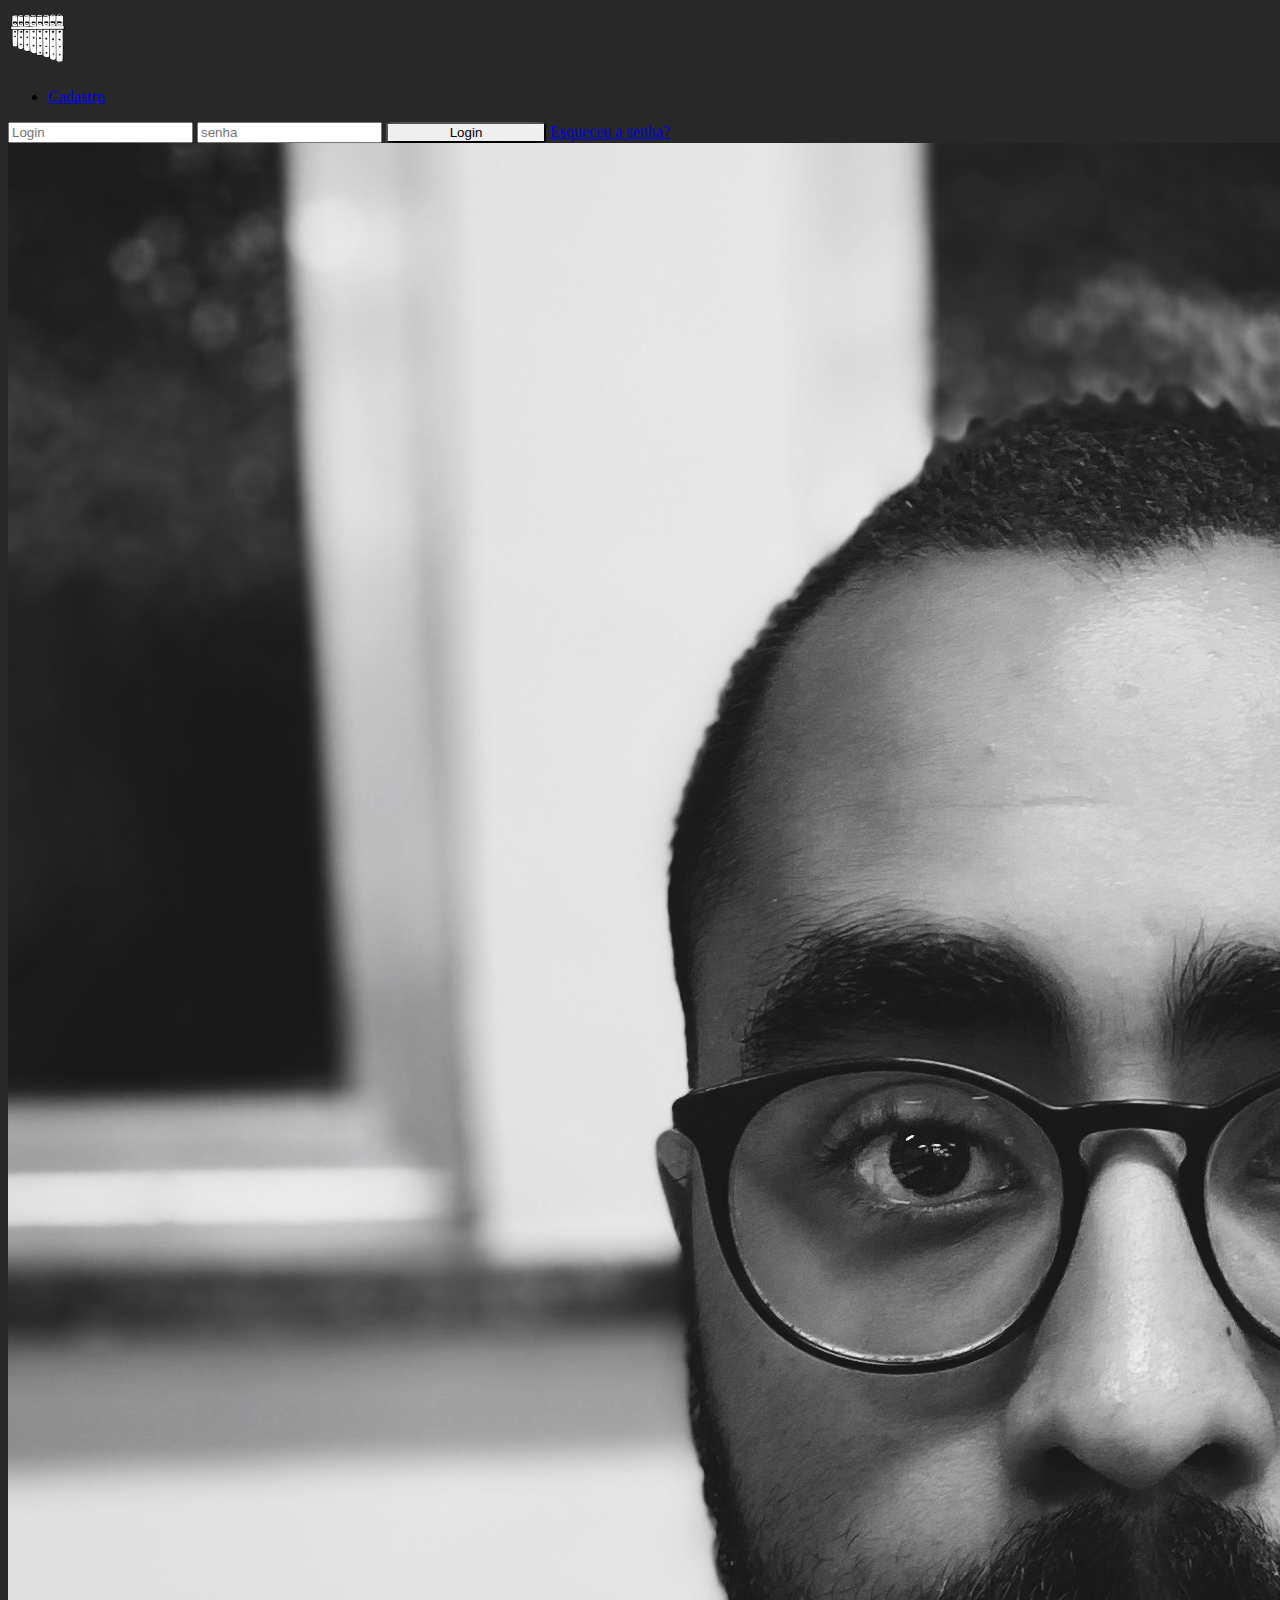
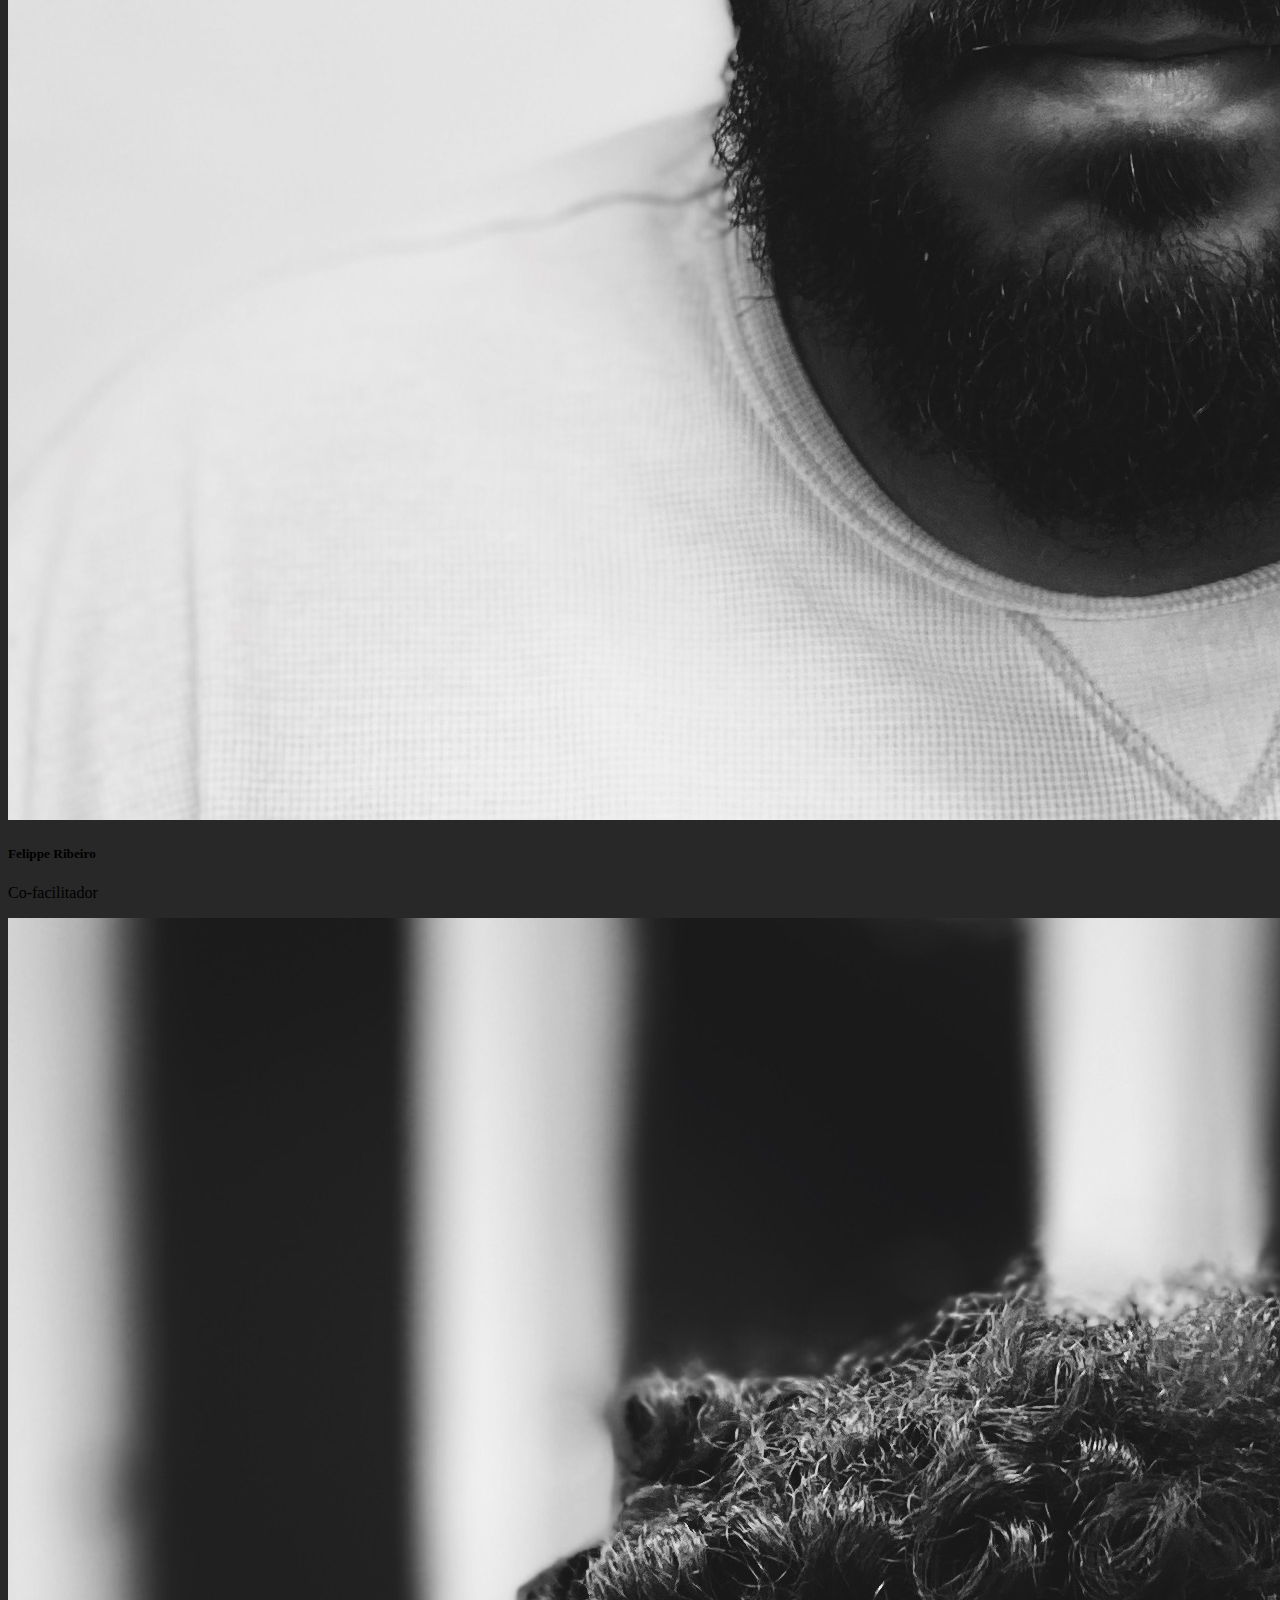
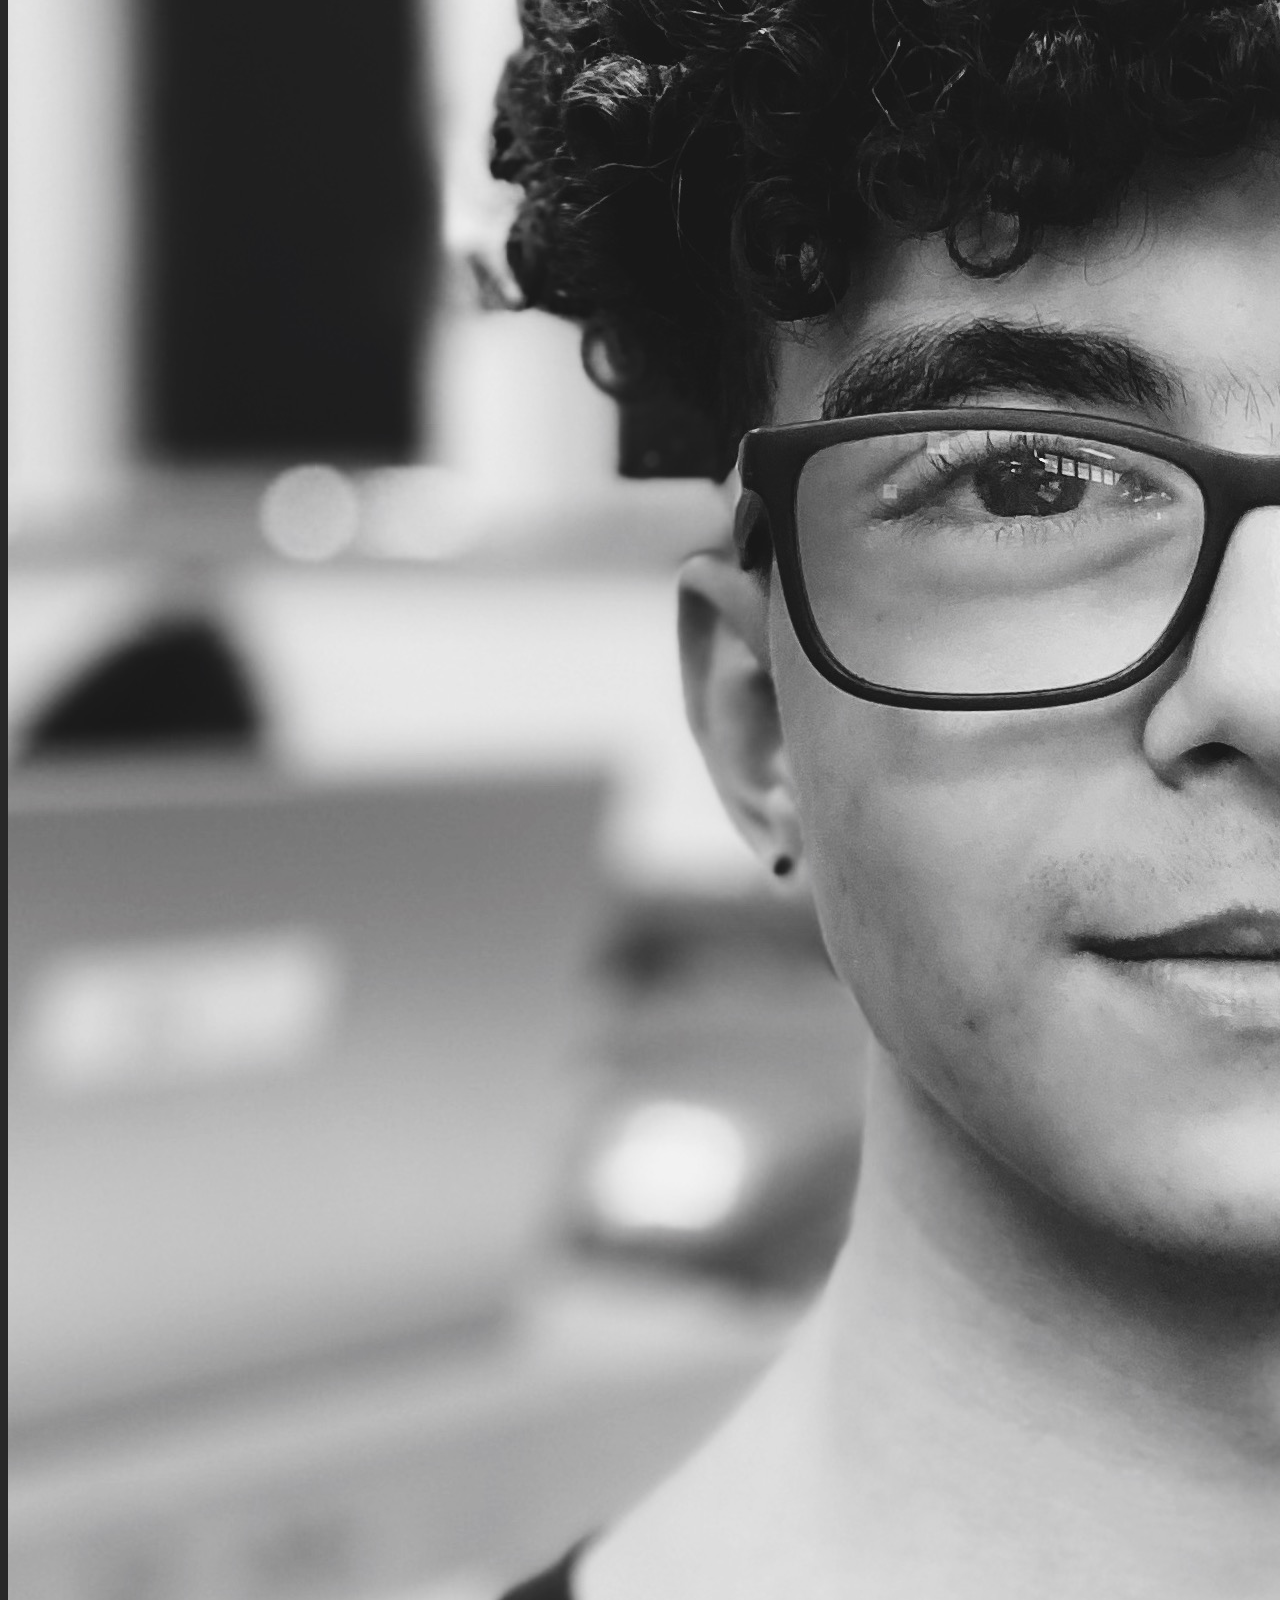
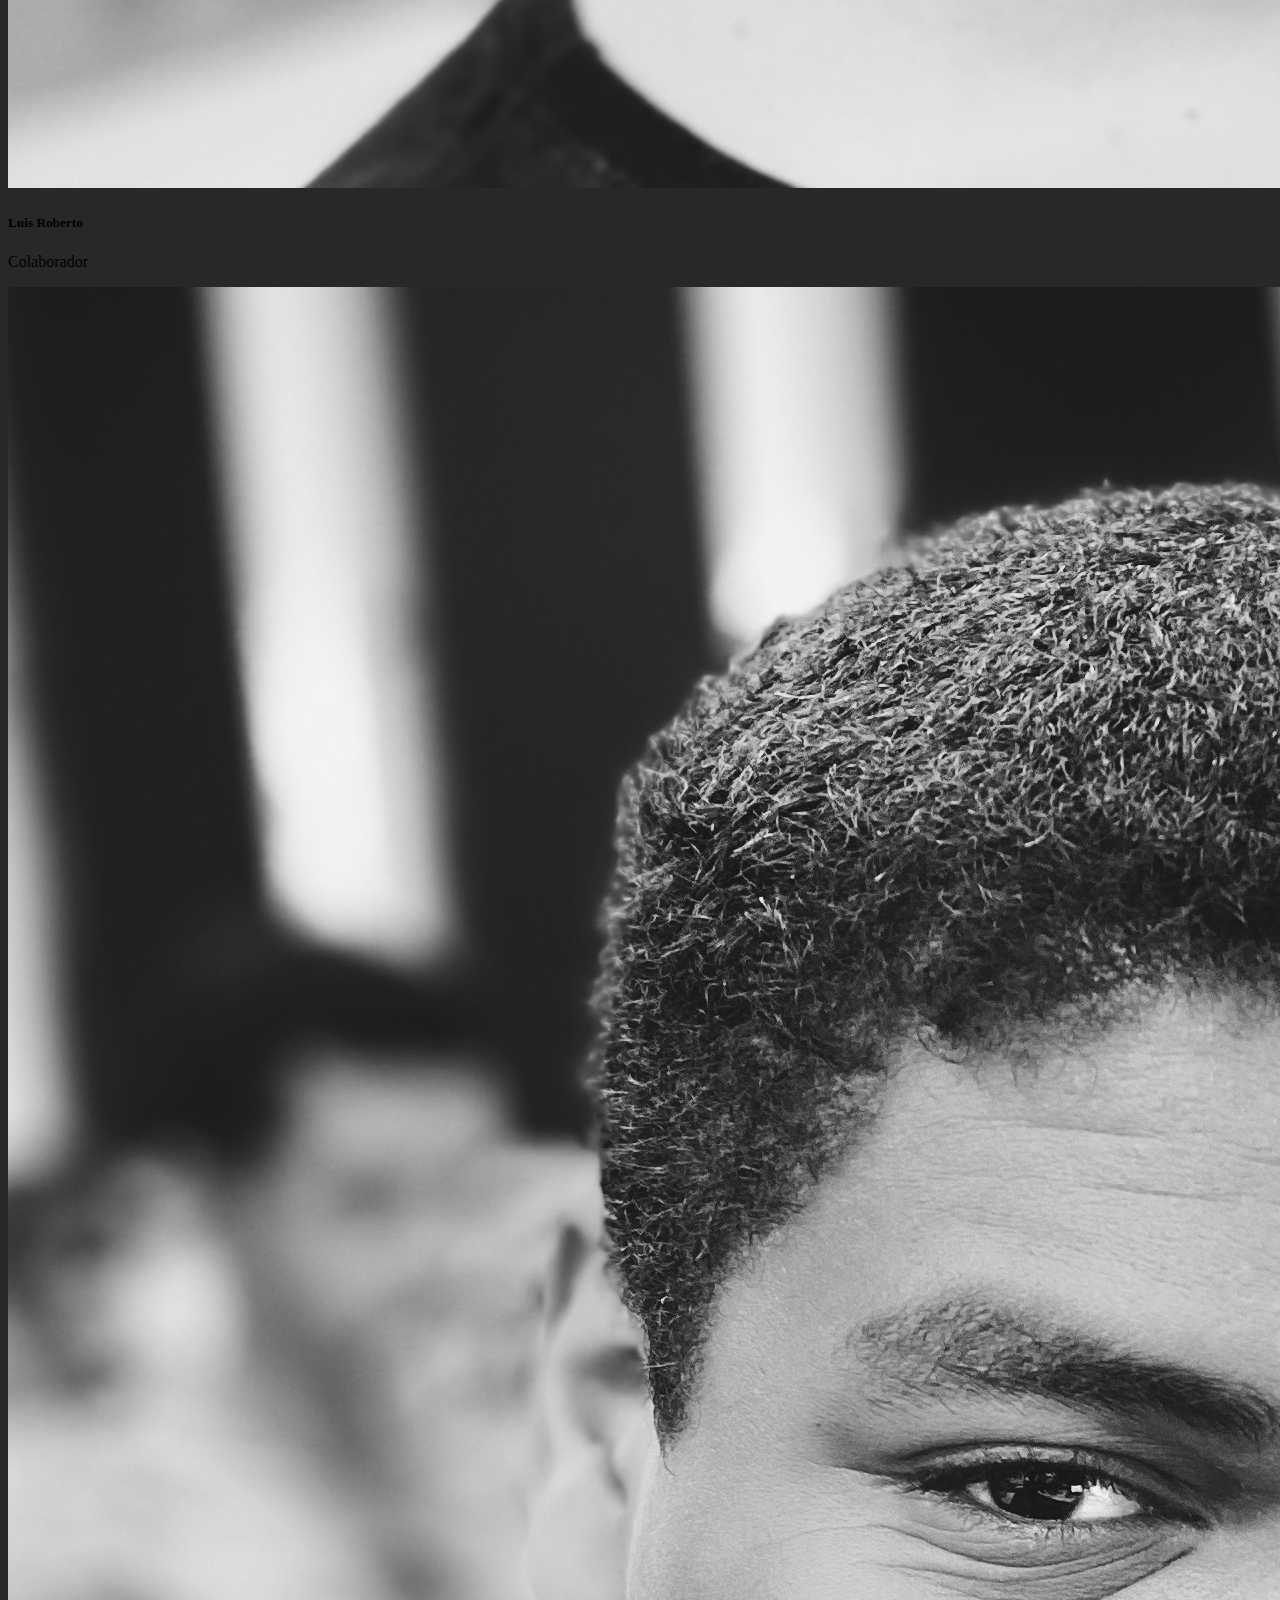
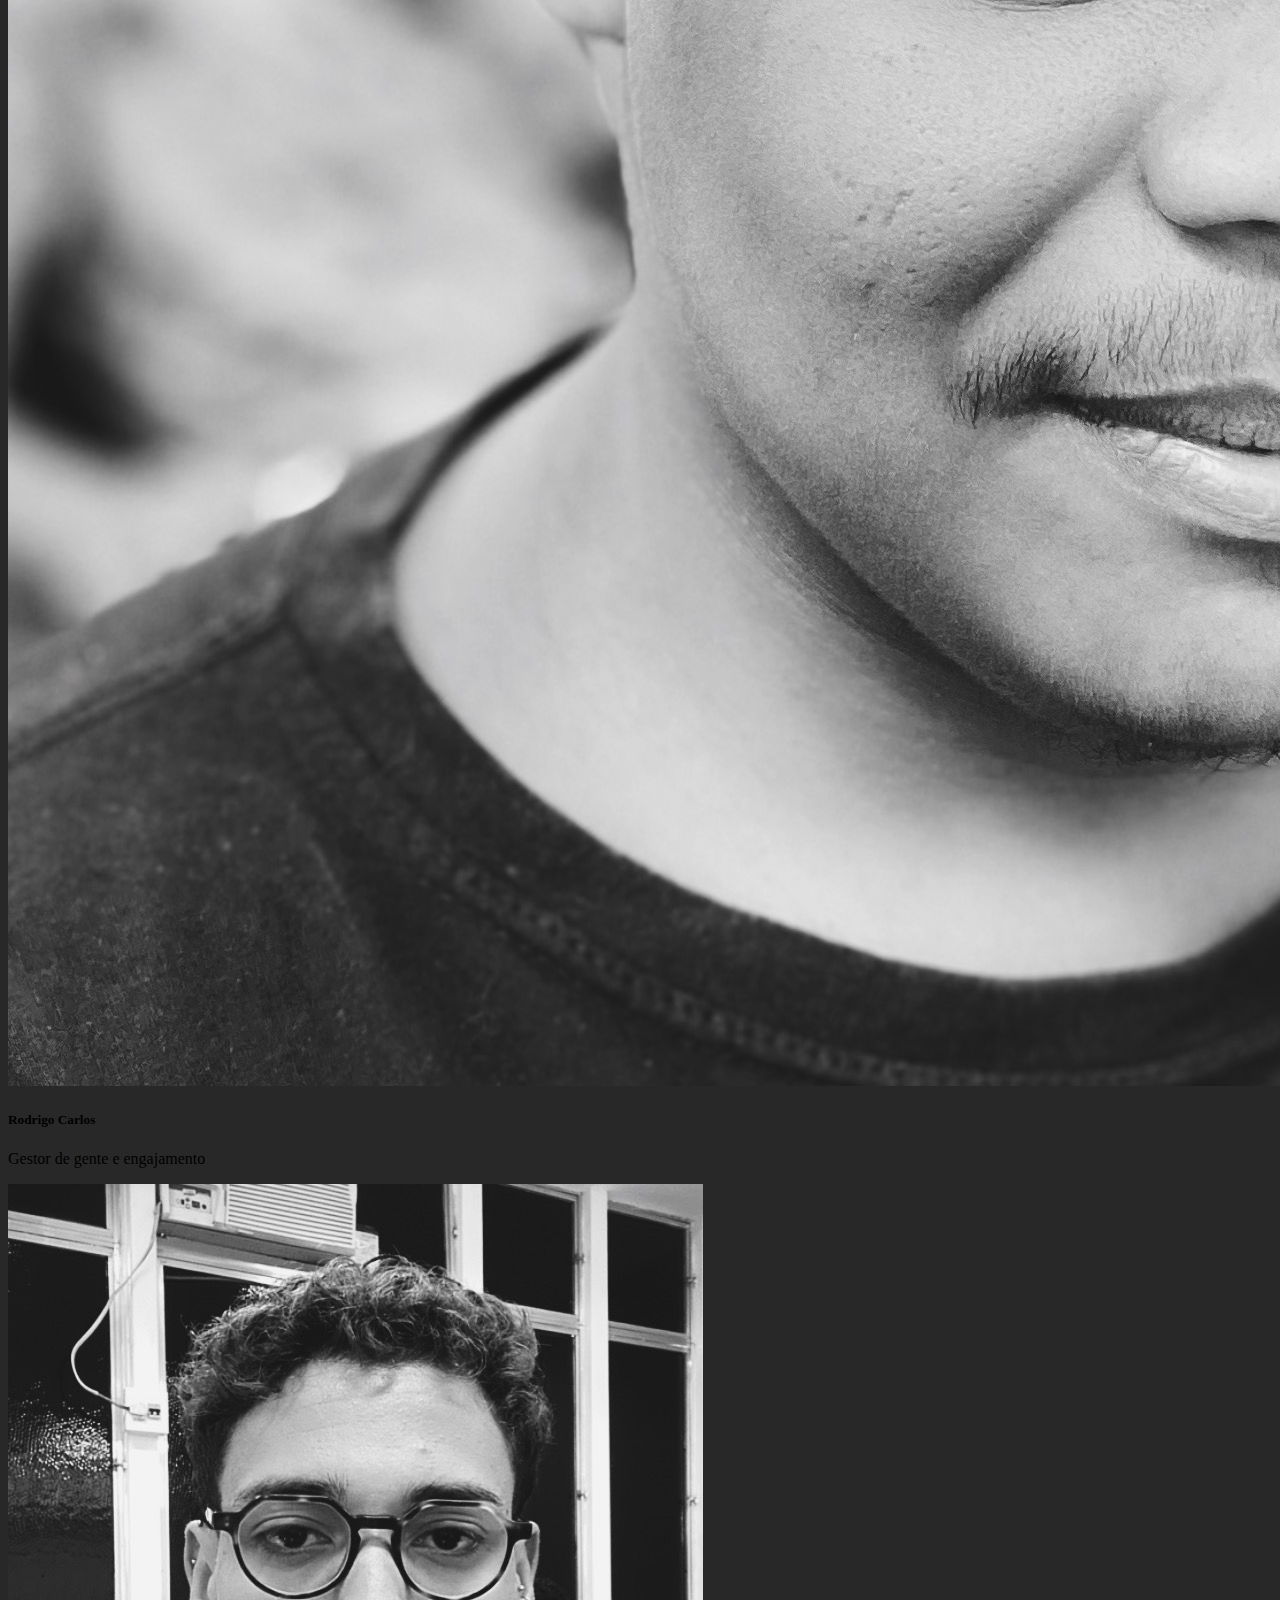
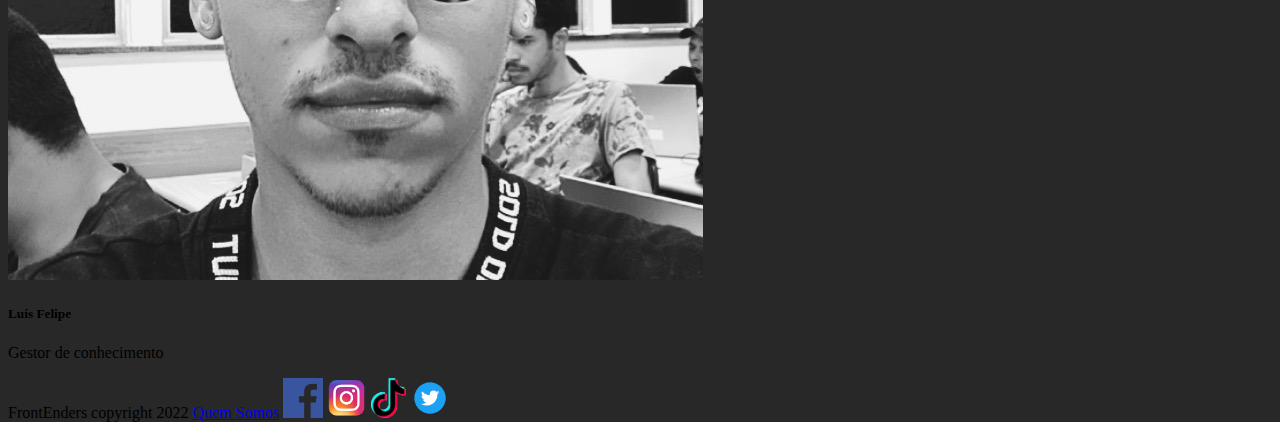
<file: equipe.html>
<!DOCTYPE html>
<html lang="pt-br">
<head>
    <meta charset="UTF-8">
    <meta http-equiv="X-UA-Compatible" content="IE=edge">
    <meta name="viewport" content="width=device-width, initial-scale=1.0">
    <title>Nossa equipe</title>
    <link rel="shortcut icon" href="./assets/logoFaunoPreto.png" type="image/x-icon">
    <link href="https://cdn.jsdelivr.net/npm/bootstrap@5.2.3/dist/css/bootstrap.min.css" rel="stylesheet" integrity="sha384-rbsA2VBKQhggwzxH7pPCaAqO46MgnOM80zW1RWuH61DGLwZJEdK2Kadq2F9CUG65" crossorigin="anonymous">
    <link rel="stylesheet" href="./CSS/styles.css">
</head>
<body>
  <nav class="navbar navbar-expand-lg navbar-light">
    <div class="container-fluid">
      <a href="./index.html"><img id="logoFauno" src="./assets/logoFauno.png"  class="icone" alt=""></a>
      <div class="collapse navbar-collapse" id="navbarSupportedContent">
        <ul class="navbar-nav me-auto mb-2 mb-lg-0">
          <li class="nav-item">
            <a class="nav-link text-white" href="./form.html">Cadastro</a>
          </li>
        </ul>
        <div id="formu" class="d-flex">
          <input id="inputEmail" class="form-control me-2 bg-dark text-white" type="email" placeholder="Login" aria-label="email">
          <input id="inputSenha"class="form-control me-2 bg-dark text-white" type="password" placeholder="senha" aria-label="senha">
          <button type="submit" id="botaoLogin" onclick="validaForm()">Login</button>
          <a class="input text-white text-center" href="./RecupLogin.html">Esqueceu a senha?</a>
        </div>
      </div>
    </div>
  </nav>
  <main>
      <div class="row row-cols-1 row-cols-md-4 g-4 bg-dark">
          <div class="card bg-dark d-flex align-items-center">
            <img src="./assets/fe.jpeg" class="card-img-top imgFotoEquipe" alt="...">
            <div class="card-body bg-dark">
              <h5 class="card-title text-white">Felippe Ribeiro </h5>
              <p class="card-text text-white">Co-facilitador</p>
            </div>
          </div>
          <div class="card bg-dark d-flex align-items-center">
            <img src="./assets/lu.jpeg" class="card-img-top imgFotoEquipe" alt="...">
            <div class="card-body">
              <h5 class="card-title text-white">Luis Roberto</h5>
              <p class="card-text text-white">Colaborador</p>
            </div>
          </div>
          <div class="card bg-dark d-flex align-items-center">
            <img src="./assets/rod.jpeg" class="card-img-top imgFotoEquipe" alt="...">
            <div class="card-body">
              <h5 class="card-title text-white">Rodrigo Carlos</h5>
              <p class="card-text text-white">Gestor de gente e engajamento</p>
            </div>
          </div>
          <div class="card bg-dark d-flex align-items-center">
            <img src="./assets/lip.jpeg" class="card-img-top imgFotoEquipe" alt="...">
            <div class="card-body">
              <h5 class="card-title text-white">Luís Felipe</h5>
              <p class="card-text text-white">Gestor de conhecimento</p>
            </div>
          </div>
      </div>
    </main>
    <footer class="text-white text-center d-flex flex-column" >
      <span>
        FrontEnders copyright 2022
      </span> 
      <a class="nav-link text-white" id="quemSomos" href="./equipe.html">Quem Somos</a>
      <span>
        <img id="imgFooter" src="./assets/Facebook.png" alt="facebook">
        <img id="imgFooter" src="./assets/instagram.png" alt="instagram">
        <img id="imgFooter" src="./assets/TikTok.png" alt="tiktok">
        <img id="imgFooter" src="./assets/twitter.png" alt="twitter">
      </span>
    </footer>
    <script src="./apps/fauno.js"></script>
    <script src="./apps/enter.js"></script>
    <script src="./apps/login.js"></script>
  </body>
</html>
</file>
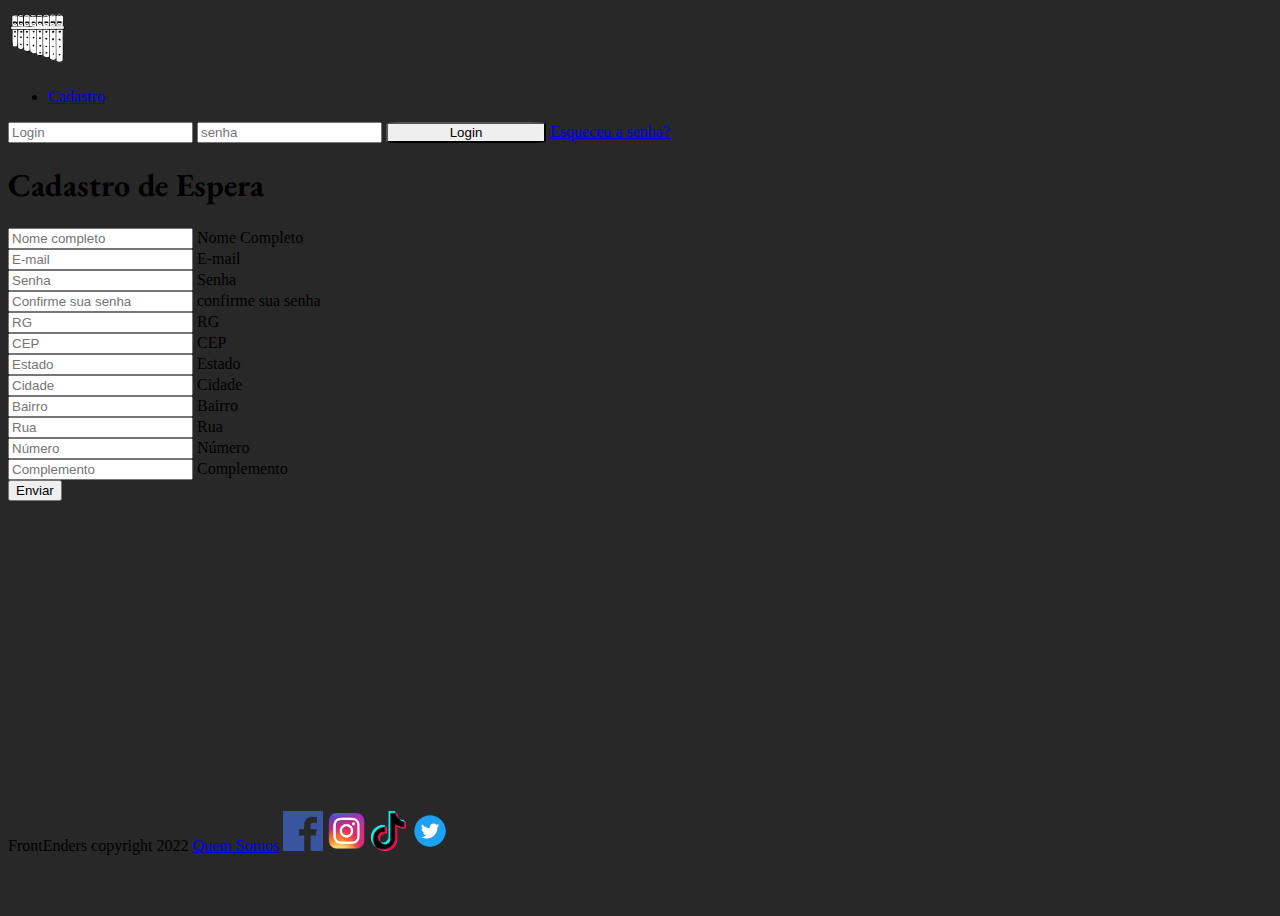
<file: form.html>
<!DOCTYPE html>
<html lang="pt-br">
<head>
    <meta charset="UTF-8">
    <meta http-equiv="X-UA-Compatible" content="IE=edge">
    <meta name="viewport" content="width=device-width, initial-scale=1.0">
    <title>Cadastro</title>
    <link rel="shortcut icon" href="./assets/logoFaunoPreto.png" type="image/x-icon">
    <script src="https://cdn.jsdelivr.net/npm/bootstrap@5.2.3/dist/js/bootstrap.bundle.min.js" integrity="sha384-kenU1KFdBIe4zVF0s0G1M5b4hcpxyD9F7jL+jjXkk+Q2h455rYXK/7HAuoJl+0I4" crossorigin="anonymous"></script>
    <link href="https://cdn.jsdelivr.net/npm/bootstrap@5.2.3/dist/css/bootstrap.min.css" rel="stylesheet" integrity="sha384-rbsA2VBKQhggwzxH7pPCaAqO46MgnOM80zW1RWuH61DGLwZJEdK2Kadq2F9CUG65" crossorigin="anonymous">
    <link href="./CSS/styles.css" rel="stylesheet">
  </head>
<body>
  <nav class="navbar navbar-expand-lg navbar-light">
    <div class="container-fluid">
      <a href="./index.html"><img id="logoFauno" src="./assets/logoFauno.png"  class="icone" alt=""></a>
      <div class="collapse navbar-collapse" id="navbarSupportedContent">
        <ul class="navbar-nav me-auto mb-2 mb-lg-0">
          <li class="nav-item">
            <a class="nav-link text-white" href="./form.html">Cadastro</a>
          </li>
        </ul>
        <div id="formu" class="d-flex">
          <input id="inputEmail" class="form-control me-2 bg-dark text-white" type="email" placeholder="Login" aria-label="email">
          <input id="inputSenha"class="form-control me-2 bg-dark text-white" type="password" placeholder="senha" aria-label="senha">
          <button type="submit" id="botaoLogin"  onclick="validaForm()">Login</button>
          <a class="input text-white text-center" href="./RecupLogin.html">Esqueceu a senha?</a>
        </div>
      </div>
    </div>
  </nav>
<main class="bg-white">
    <h1 class="text-center">Cadastro de Espera</h1>
  <form class="container col-6 col-md-3 needs-validation" id="formCadastro" novalidate>
    <div class="form-floating mb-4">
      <input type="text" class="form-control" id="nomeCadastro" placeholder="Nome completo">
      <label for="nomeCadastro">Nome Completo</label>
    </div>
    <div class="form-floating mb-4">
      <input type="text" class="form-control" id="emailCadastro" placeholder="E-mail">
      <label for="emailCadastro">E-mail</label>
    </div>
    <div class="form-floating mb-4">
      <input type="password" class="form-control" id="senhaCadastro" placeholder="Senha">
      <label for="senhaCadastro">Senha</label>
    </div>
    <div class="form-floating mb-4">
      <input type="password" class="form-control" id="confirmaSenhacadastro" placeholder="Confirme sua senha">
      <label for="confirmaSenhacadastro">confirme sua senha</label>
    </div>
    <div class="form-floating mb-4">
      <input type="text" class="form-control" id="rgCadastro" placeholder="RG">
      <label for="rgCadastro">RG</label>
    </div>
    <div class="form-floating mb-4">
      <input type="text" class="form-control" id="cepCadastro" placeholder="CEP">
      <label for="cepCadastro">CEP</label>
    </div>
    </div>
    <div class="form-floating mb-4">
      <input type="text" class="form-control" id="estadoCadastro" placeholder="Estado">
      <label for="estadoCadastro">Estado</label>
    </div>
    <div class="form-floating mb-4">
      <input type="text" class="form-control" id="cidadeCadastro" placeholder="Cidade">
      <label for="cidadeCadastro">Cidade</label>
    </div>
    <div class="form-floating mb-4">
      <input type="text" class="form-control" id="bairroCadastro" placeholder="Bairro">
      <label for="bairroCadastro">Bairro</label>
    </div>
    <div class="form-floating mb-4">
      <input type="Text" class="form-control" id="ruaCadastro" placeholder="Rua">
      <label for="ruaCadastro">Rua</label>
    </div>
    <div class="form-floating mb-4">
      <input type="number" class="form-control" id="numcadastro" placeholder="Número">
      <label for="numcadastro">Número</label>
    </div>
    <div class="form-floating mb-4">
      <input type="text" class="form-control" id="complementoCadastro" placeholder="Complemento">
      <label for="complementoCadastro">Complemento</label>
    </div>
    <div class="form-floating mb-4">
      <input type="submit" class="form-control text-center" onclick="cadastraConta()" id="botaoCadastro" placeholder="Complemento" value="Enviar"  data-mdb-toggle="modal" data-mdb-target="#exampleModal">
    </div>
  </form>
</main>

<!-- Modal -->
<div id="cadastroModal" class="modalzin">
  <p class="modal_texto">Conta criada com sucesso!</p>
  <img src="./assets/ok.png" alt="">
  <button class="modal_botao" onclick="fechaModal()">Fechar</button>
</div>





<footer class="text-white text-center d-flex flex-column" >
  <span>
    FrontEnders copyright 2022
  </span> 
  <a class="nav-link text-white" id="quemSomos" href="./equipe.html">Quem Somos</a>
  <span>
    <img id="imgFooter" src="./assets/Facebook.png" alt="facebook">
    <img id="imgFooter" src="./assets/instagram.png" alt="instagram">
    <img id="imgFooter" src="./assets/TikTok.png" alt="tiktok">
    <img id="imgFooter" src="./assets/twitter.png" alt="twitter">
  </span>
</footer>
<script src="https://ajax.googleapis.com/ajax/libs/jquery/3.6.0/jquery.min.js"></script>
<script src="./apps/CEP.js"></script>
<script src="./apps/fauno.js"></script>
<script src="./apps/enter.js"></script>
<script src="./apps/login.js"></script>
    
</body>
</html>
</file>
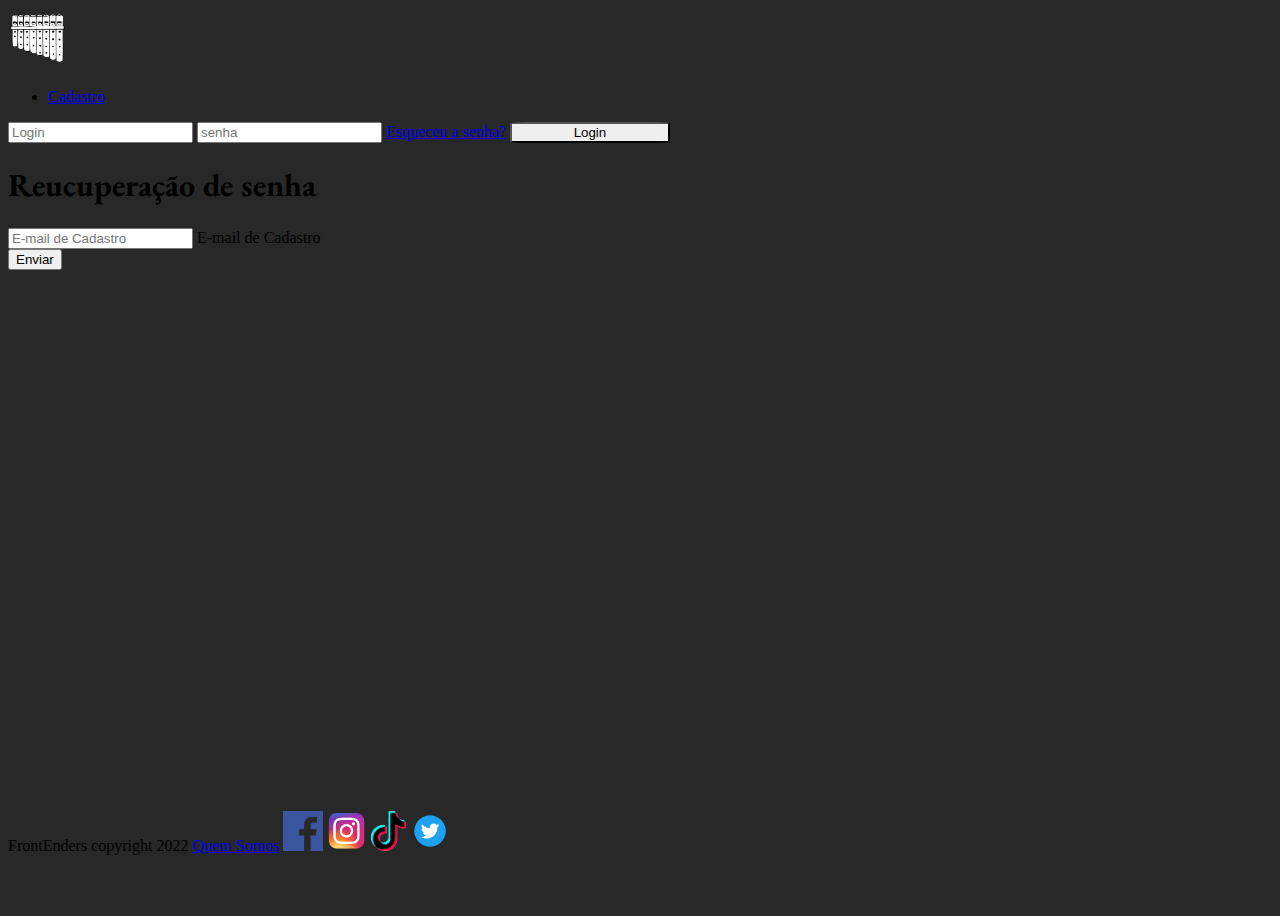
<file: RecupLogin.html>
<!DOCTYPE html>
<html lang="pt-br">
<head>
    <meta charset="UTF-8">
    <meta http-equiv="X-UA-Compatible" content="IE=edge">
    <meta name="viewport" content="width=device-width, initial-scale=1.0">
    <title>Recuperação de senha</title>
    <link rel="shortcut icon" href="./assets/logoFaunoPreto.png" type="image/x-icon">

    <link href="https://cdn.jsdelivr.net/npm/bootstrap@5.2.3/dist/css/bootstrap.min.css" rel="stylesheet" integrity="sha384-rbsA2VBKQhggwzxH7pPCaAqO46MgnOM80zW1RWuH61DGLwZJEdK2Kadq2F9CUG65" crossorigin="anonymous">
    <script src="https://cdn.jsdelivr.net/npm/bootstrap@5.2.3/dist/js/bootstrap.bundle.min.js" integrity="sha384-kenU1KFdBIe4zVF0s0G1M5b4hcpxyD9F7jL+jjXkk+Q2h455rYXK/7HAuoJl+0I4" crossorigin="anonymous"></script>
    <link href="./CSS/styles.css" rel="stylesheet">
</head>
<body>
  <nav class="navbar navbar-expand-lg navbar-light">
    <div class="container-fluid">
      <a href="./index.html"><img id="logoFauno" src="./assets/logoFauno.png"  class="icone" alt=""></a>
      <div class="collapse navbar-collapse" id="navbarSupportedContent">
        <ul class="navbar-nav me-auto mb-2 mb-lg-0">
          <li class="nav-item">
            <a class="nav-link text-white" href="./form.html">Cadastro</a>
          </li>
        </ul>
        <div id="formu" class="d-flex">
          <input id="inputEmail" class="form-control me-2 bg-dark text-white" type="email" placeholder="Login" aria-label="email">
          <input id="inputSenha"class="form-control me-2 bg-dark text-white" type="password" placeholder="senha" aria-label="senha">
          <a class="input text-white text-center" href="./RecupLogin.html">Esqueceu a senha?</a>
          <button type="submit" id="botaoLogin" onclick=validaForm()>Login</button>
        </div>
      </div>
    </div>
  </nav>
  <main>

    <h1 class="text-center text-white">Reucuperação de senha</h1>
    <form class="container col-6 col-md-3"  id="formRecSenha">
      <div class="form mb-4">
        <input type="email" class="form-control" id="emailRecSenha" placeholder="E-mail de Cadastro">
        <label for="floatingInput">E-mail de Cadastro</label>
      </div>
      <div class="form-floating mb-4">
        <input type="submit" onclick="recuperaSenha()" id="botaoenviarrecupemailCadastro" class="form-control text-center" id="botaorecupemailCadastro" value="Enviar">
      </div>
    </form>
  </main>
  
  <!-- Modal -->
<div id="cadastroModal" class="modalzin">
  <p class="modal_texto">Enviado para seu Email com sucesso!</p>
  <img src="./assets/ok.png" alt="">
  <button class="modal_botao" onclick="fechaModal()">Fechar</button>
</div>
  <footer class="text-white text-center d-flex flex-column" >
    <span>
      FrontEnders copyright 2022
    </span> 
    <a class="nav-link text-white" id="quemSomos" href="./equipe.html">Quem Somos</a>
    <span>
      <img id="imgFooter" src="./assets/Facebook.png" alt="facebook">
      <img id="imgFooter" src="./assets/instagram.png" alt="instagram">
      <img id="imgFooter" src="./assets/TikTok.png" alt="tiktok">
      <img id="imgFooter" src="./assets/twitter.png" alt="twitter">
    </span>
  </footer>
  <script src="./apps/fauno.js"></script>
  <script src="./apps/enter.js"></script>
  <script src="./apps/login.js"></script>
  </body>
</html>
</file>
<file: CSS/styles.css>
@import url('https://fonts.googleapis.com/css2?family=Amatic+SC:wght@400;700&family=Mulish:ital,wght@0,200;0,300;0,400;0,500;0,600;0,700;1,200;1,300;1,400;1,500;1,600;1,700&display=swap');
@import url('https://fonts.googleapis.com/css2?family=Amatic+SC:wght@400;700&family=EB+Garamond:ital,wght@0,400;0,500;0,600;0,700;0,800;1,400;1,500;1,600;1,700;1,800&family=Mulish:ital,wght@0,200;0,300;0,400;0,500;0,600;0,700;1,200;1,300;1,400;1,500;1,600;1,700&display=swap');
/* Página de cadastro de espera */

h1{
    font-family:'EB Garamond', serif;

}

body{
    background-color: #282828;
    display: flex;
    flex-direction: column;
    height: 100vh;
    overflow-x: hidden;
}
nav{
    flex: 0.05;
}
main{
    flex:0.83;
}
footer{
    flex: 0.12;
}

#inputEmail:focus, #inputSenha:focus, #nomeCadastro:focus, #emailCadastro:focus, #senhaCadastro:focus , 
#confirmaSenhacadastro:focus , #cepCadastro:focus, #estadoCadastro:focus , #cidadeCadastro:focus, #inputinho:focus,
#bairroCadastro:focus, #ruaCadastro:focus, #numcadastro:focus, #complementoCadastro:focus, #botaoCadastro:focus, #rgCadastro:focus, 
#recupemailCadastro:focus, #botaorecupemailCadastro:focus  
{
    border-color: #ffd700;
    box-shadow: 0 0 0 0.25rem #ffd90025;
}
#logoFauno{
    width: auto;
    height: 60px;
}
table > tbody > tr{
    cursor: pointer;
}
#imgFooter{
    width: auto;
    height: 40px;
}
#nomeLogado {
    margin-right: 10px;
}
#botaoplano{
    border-radius: 10%;
}
#esqueceusenhaLogin{
    font-size: 0.85rem;

}
#botaoLogin{
    border-radius: 10%;
    width: 10rem;
    
}

#botaoLogin:hover, #botaoplano:hover {
    border-color: #ffd700;

}

#quemSomos:hover{
   color: #ffd700;
}



/* modal */
.modalzin {
    height: 500px;
    width: 500px;
    background-color: #101010;
    position: absolute;
    top: 20%;
    left: 33vw;
    border-radius: 15px;
    display: none;
    flex-direction: column;
    align-items: center;
    justify-content: space-evenly;
    z-index: 99999;
}
.modalzin img{
    height: 50px;
    width: 50px;
    filter: invert();
}
.modal_texto {
    font-size: 1.5rem;
    font-weight: 700;
    color: #fff;
}
.modal_botao {
    width: 300px;
    height: 45px;
    border-radius: 5px;
    color: #282828;
}
.modal_botao:hover {
    background-color: #e0e0e0;
    transition: all 0.2s;
}
</file>
